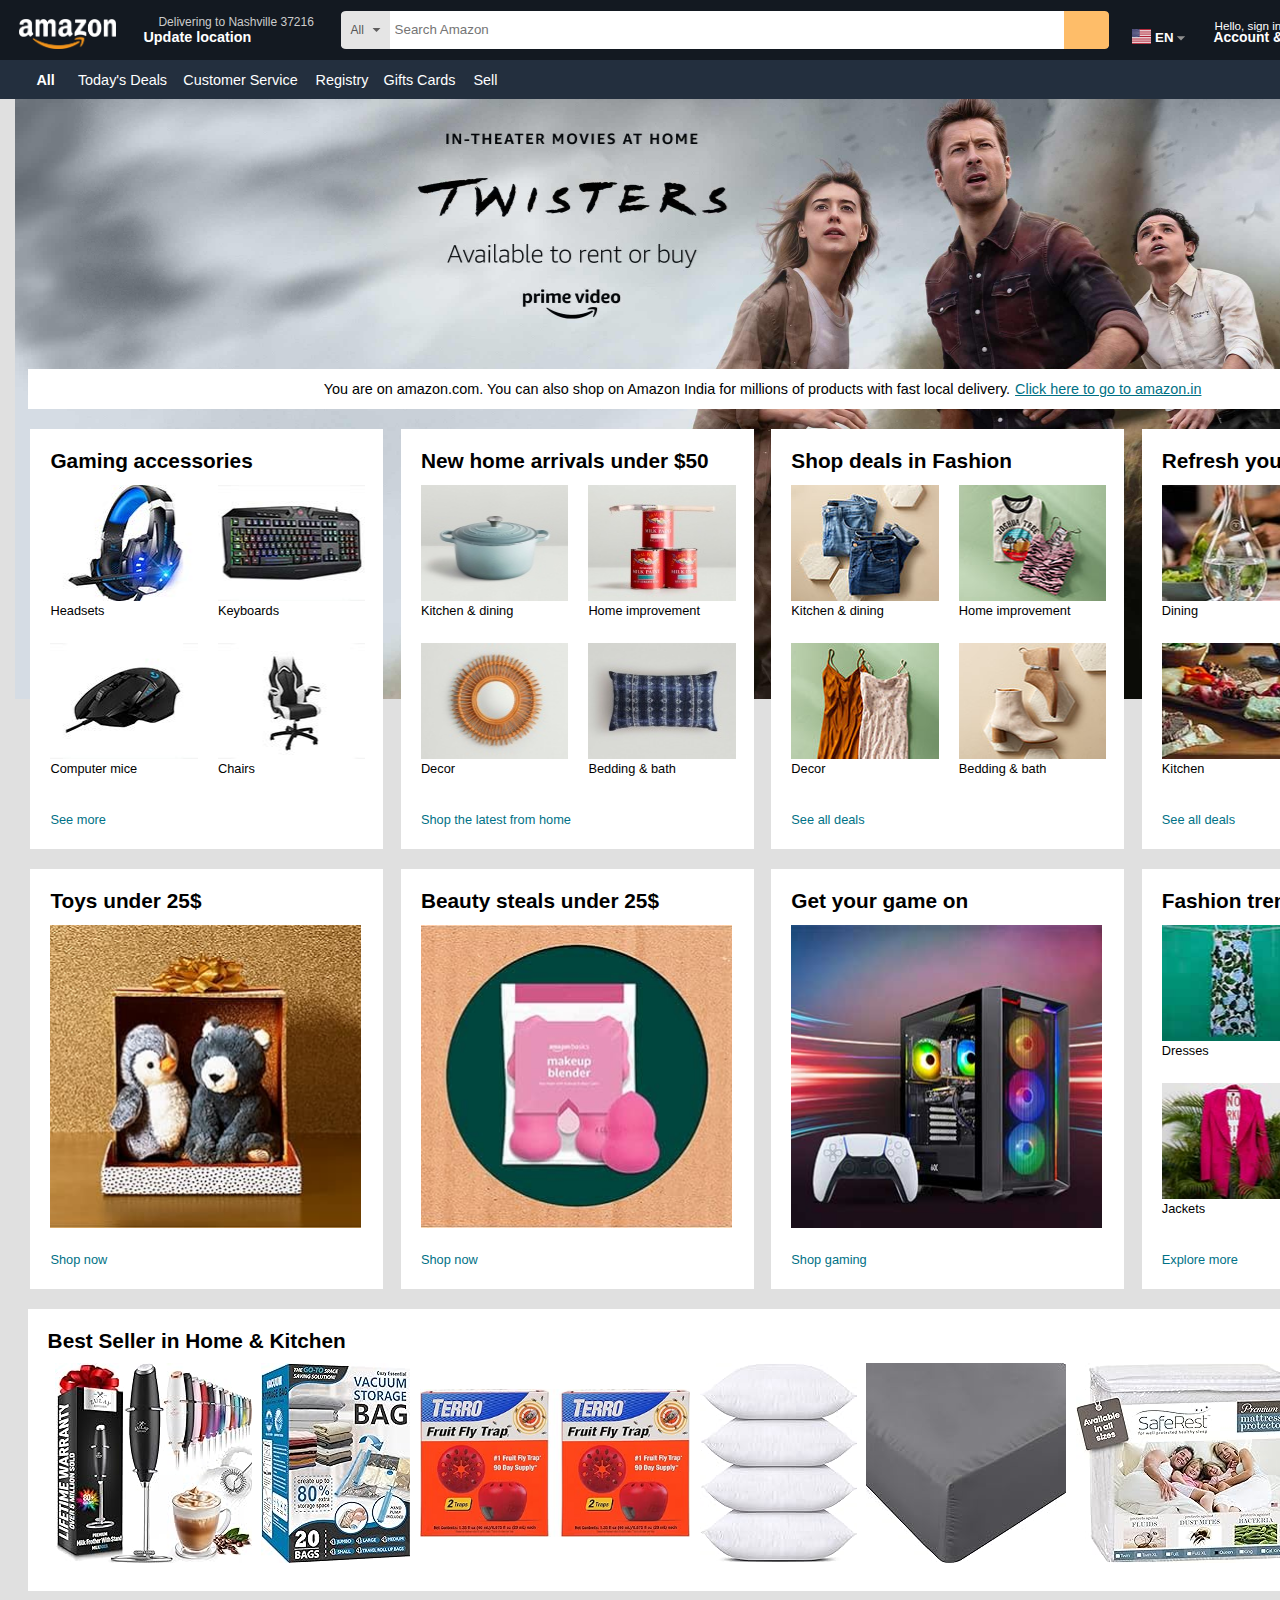
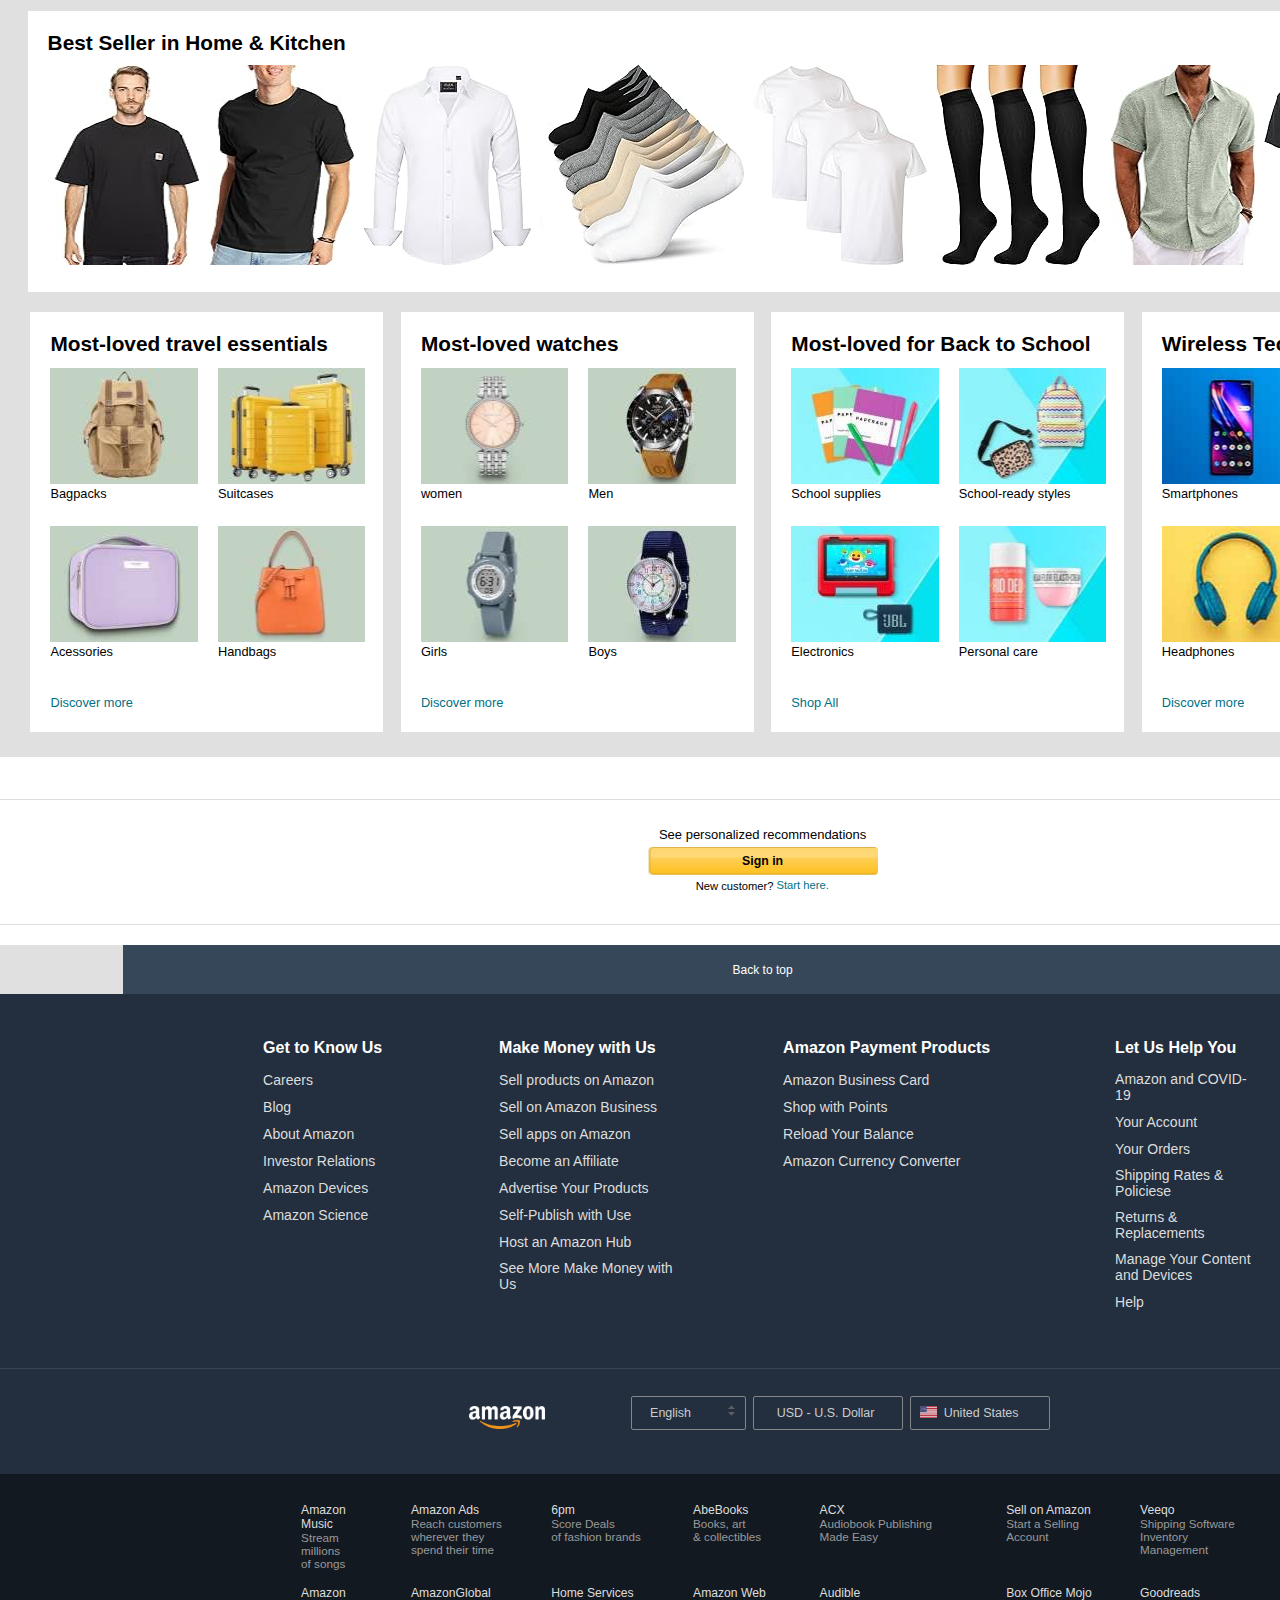
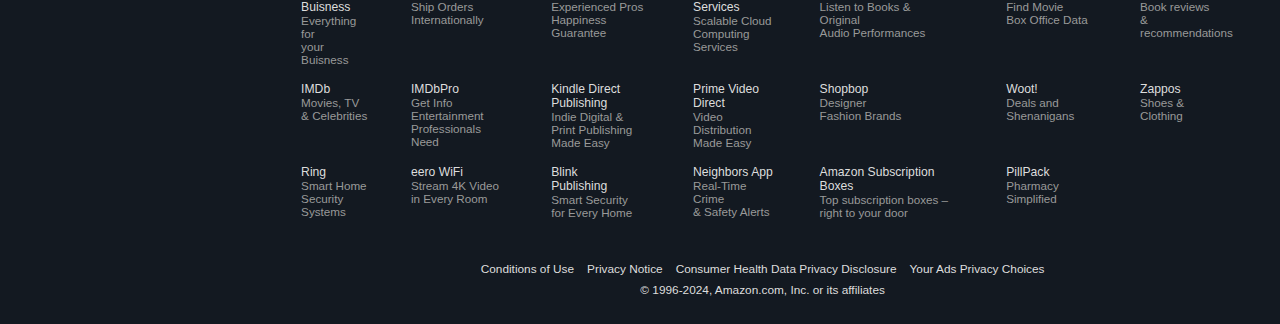
<file: index.html>
<!DOCTYPE html>
<html lang="en">

<head>
  <meta charset="UTF-8" />
  <meta name="viewport" content="width=device-width, initial-scale=1.0" />
  <title>Amazon Main Page Clone</title>
  <link rel="stylesheet" href="https://cdnjs.cloudflare.com/ajax/libs/font-awesome/6.6.0/css/all.min.css"
    integrity="sha512-Kc323vGBEqzTmouAECnVceyQqyqdsSiqLQISBL29aUW4U/M7pSPA/gEUZQqv1cwx4OnYxTxve5UMg5GT6L4JJg=="
    crossorigin="anonymous" referrerpolicy="no-referrer" />
  <link rel="stylesheet" href="styleamazon.css" type="text/css" />
</head>

<body>
  <header>

    <!-- navbar -->
    <div class="navbar">
      <div class="nav-ele-1-cont border">
        <a href="#" class="click">
          <div class="navbar-ele-1">
            <img src="amazonlogo.jpg" alt="amazon logo" />
          </div>
        </a>
      </div>

      <div class="nav-ele-2-cont border">
        <a href="#" class="click">
          <div class="navbar-ele-2">
            <p id="Deliver-address">Delivering to Nashville 37216</p>
            <div class="Location-icon">
              <i class="fa-solid fa-location-dot"></i>
              <p>Update location</p>
            </div>
          </div>
        </a>
      </div>

      <div class="nav-ele-3-cont-1">
        <a href="#" class="click">
          <div class="navbar-ele-3">
            <p>All</p>
            <svg xmlns="http://www.w3.org/2000/svg" height="19px" viewBox="0 -960 960 960" width="19px">
              <path d="M480-360 280-560h400L480-360Z" />
            </svg>
          </div>
        </a>
        <div class="search-icon">
          <i class="fa-solid fa-magnifying-glass"></i>
        </div>
      </div>
      <div class="nav-ele-3-cont-2">
        <div class="Search-bar">
          <input type="search" placeholder="Search Amazon"> </input>
        </div>
      </div>

      <div class="nav-ele-4-cont border">
        <a href="#" class="click">
          <div class="navbar-ele-4">
            <img src="us.png" style="width: 19px; height: 15px;">
            <p>EN</p>
            <svg xmlns="http://www.w3.org/2000/svg" height="20px" viewBox="0 -960 960 960" width="20px">
              <path d="M480-360 280-560h400L480-360Z" />
            </svg>
          </div>
        </a>
      </div>

      <div class="nav-ele-5-cont border">
        <a href="#" class="click">
          <div class="navbar-ele-5">
            <p>Hello, sign in</p>
            <p>Account & Lists</p>
            <svg xmlns="http://www.w3.org/2000/svg" height="20px" viewBox="0 -960 960 960" width="20px">
              <path d="M480-360 280-560h400L480-360Z" />
            </svg>
          </div>
        </a>
      </div>

      <div class="nav-ele-6-cont border">
        <a href="#" class="click">
          <div class="navbar-ele-6">
            <p>Returns</p>
            <p>& Orders</p>
          </div>
        </a>
      </div>

      <div class="nav-ele-7-cont border">
        <a href="#" class="click">
          <div class="navbar-ele-7">
            <i class="fa-solid fa-cart-shopping"></i>
            <p>Cart</p>
          </div>
        </a>
      </div>
    </div>

    <!-- second navbar -->

    <div class="navbar-2">
      <div class="nav-2-ele-1-cont border2">
        <a href="#" class="click">
          <div class="navbar-2-ele-1">
            <i class="fa-solid fa-bars"></i>
            <p>All</p>
          </div>
        </a>
      </div>

      <div class="nav-2-ele-2-cont border2">
        <a href="#" class="click">
          <div class="navbar-2-ele-2 nav2-common">
            <p>Today's Deals</p>
          </div>
        </a>
      </div>

      <div class="nav-2-ele-3-cont border2">
        <a href="#" class="click">
          <div class="navbar-2-ele-3 nav2-common">
            <p>Customer Service</p>
          </div>
        </a>
      </div>

      <div class="nav-2-ele-4-cont border2">
        <a href="#" class="click">
          <div class="navbar-2-ele-4 nav2-common">
            <p>Registry</p>
          </div>
        </a>
      </div>

      <div class="nav-2-ele-5-cont border2">
        <a href="#" class="click">
          <div class="navbar-2-ele-5 nav2-common">
            <p>Gifts Cards</p>
          </div>
        </a>
      </div>

      <div class="nav-2-ele-6-cont border2">
        <a href="#" class="click">
          <div class="navbar-2-ele-6 nav2-common">
            <p>Sell</p>
          </div>
        </a>
      </div>

      <div class="nav-2-ele-7-cont border">
        <a href="#" class="click">
          <div class="navbar-2-ele-7">
            <p>Shop the Gaming Store</p>
          </div>
        </a>
      </div>
    </div>
  </header>

  <!-- body -->
  <main>
    <div class="main">

      <!-- background image -->

      <div class="background">
        <a href="#" class="click2">
          <div class="background-img">
          </div>
        </a>
      </div>
      <div class="container">
        <div class="overline">
          <p>
            You are on amazon.com. You can also shop on Amazon India for
            millions of products with fast local delivery.
          </p>
          <a href="https://www.amazon.in/?ref=aisgw_intl_stripe_in" target="main">Click here to go to amazon.in</a>
        </div>

        <!-- card1 -->

        <div class="card-1 card">
          <p class="card-para-1">Gaming accessories</p>
          <div class="card-content">
            <div class="card-container">
              <a href="#" class="click">
                <div class="subcard">
                  <div class="cardpic" style="background-image: url(box1pic1.jpg);"></div>
                  <p class="pic-link">Headsets</p>
                </div>
              </a>
            </div>
            <div class="card-container">
              <a href="#" class="click">
                <div class="subcard">
                  <div class="cardpic" style="background-image: url(box1pic2.jpg);"></div>
                  <p class="pic-link">Keyboards</p>
                </div>
              </a>
            </div>
            <div class="card-container">
              <a href="#" class="click">
                <div class="subcard">
                  <div class="cardpic" style="background-image: url(box1pic3.jpg);"></div>
                  <p class="pic-link">Computer mice</p>
                </div>
              </a>
            </div>
            <div class="card-container">
              <a href="#" class="click">
                <div class="subcard">
                  <div class="cardpic" style="background-image: url(box1pic4.jpg);"></div>
                  <p class="pic-link">Chairs</p>
                </div>
              </a>
            </div>
          </div>
          <a href="#" class="click">
            <p class="card-para-2">See more</p>
          </a>
        </div>

        <!-- card2 -->

        <div class="card-2 card">
          <p class="card-para-1">New home arrivals under $50</p>
          <div class="card-content">
            <div class="card-container">
              <a href="#" class="click">
                <div class="subcard">
                  <div class="cardpic" style="background-image: url(box2pic1.jpg);"></div>
                  <p class="pic-link">Kitchen & dining</p>
                </div>
              </a>
            </div>
            <div class="card-container">
              <a href="#" class="click">
                <div class="subcard">
                  <div class="cardpic" style="background-image: url(box2pic2.jpg);"></div>
                  <p class="pic-link">Home improvement</p>
                </div>
              </a>
            </div>
            <div class="card-container">
              <a href="#" class="click">
                <div class="subcard">
                  <div class="cardpic" style="background-image: url(box2pic3.jpg);"></div>
                  <p class="pic-link">Decor</p>
                </div>
              </a>
            </div>
            <div class="card-container">
              <a href="#" class="click">
                <div class="subcard">
                  <div class="cardpic" style="background-image: url(box2pic4.jpg);"></div>
                  <p class="pic-link">Bedding & bath</p>
                </div>
              </a>
            </div>
          </div>
          <a href="#" class="click">
            <p class="card-para-2">Shop the latest from home</p>
          </a>
        </div>

        <!-- card3 -->

        <div class="card3 card">
          <p class="card-para-1">Shop deals in Fashion</p>
          <div class="card-content">
            <div class="card-container">
              <a href="#" class="click">
                <div class="subcard">
                  <div class="cardpic" style="background-image: url(box3pic1.jpg);"></div>
                  <p class="pic-link">Kitchen & dining</p>
                </div>
              </a>
            </div>
            <div class="card-container">
              <a href="#" class="click">
                <div class="subcard">
                  <div class="cardpic" style="background-image: url(box3pic2.jpg);"></div>
                  <p class="pic-link">Home improvement</p>
                </div>
              </a>
            </div>
            <div class="card-container">
              <a href="#" class="click">
                <div class="subcard">
                  <div class="cardpic" style="background-image: url(box3pic3.jpg);"></div>
                  <p class="pic-link">Decor</p>
                </div>
              </a>
            </div>
            <div class="card-container">
              <a href="#" class="click">
                <div class="subcard">
                  <div class="cardpic" style="background-image: url(box3pic4.jpg);"></div>
                  <p class="pic-link">Bedding & bath</p>
                </div>
              </a>
            </div>
          </div>
          <a href="#" class="click">
            <p class="card-para-2">See all deals</p>
          </a>
        </div>

        <!-- card4 -->

        <div class="card4 card">
          <p class="card-para-1">Refresh your space</p>
          <div class="card-content">
            <div class="card-container">
              <a href="#" class="click">
                <div class="subcard">
                  <div class="cardpic" style="background-image: url(box4pic1.jpg);"></div>
                  <p class="pic-link">Dining</p>
                </div>
              </a>
            </div>
            <div class="card-container">
              <a href="#" class="click">
                <div class="subcard">
                  <div class="cardpic" style="background-image: url(box4pic2.jpg);"></div>
                  <p class="pic-link">Home</p>
                </div>
              </a>
            </div>
            <div class="card-container">
              <a href="#" class="click">
                <div class="subcard">
                  <div class="cardpic" style="background-image: url(box4pic3.jpg);"></div>
                  <p class="pic-link">Kitchen</p>
                </div>
              </a>
            </div>
            <div class="card-container">
              <a href="#" class="click">
                <div class="subcard">
                  <div class="cardpic" style="background-image: url(box4pic4.jpg);"></div>
                  <p class="pic-link">Health & Beauty</p>
                </div>
              </a>
            </div>
          </div>
          <a href="#" class="click">
            <p class="card-para-2">See all deals</p>
          </a>
        </div>

        <!--card5 -->

        <div class="card5 card">
          <p class="card-para-1">Toys under 25$</p>
          <div class="card-content">
            <a href="#" class="click">
              <div class="card-pic-L" style="background-image: url(box5pic.jpg)"></div>
            </a>
          </div>
          <a href="#" class="click">
            <p class="card-para-2">Shop now</p>
          </a>
        </div>

        <!-- card6 -->

        <div class="card6 card">
          <p class="card-para-1">Beauty steals under 25$</p>
          <div class="card-content">
            <a href="#" class="click">
              <div class="card-pic-L" style="background-image: url(box6pic.jpg)"></div>
            </a>
          </div>
          <a href="#" class="click">
            <p class="card-para-2">Shop now</p>
          </a>
        </div>

        <!-- card7 -->

        <div class="card7 card">
          <p class="card-para-1">Get your game on</p>
          <div class="card-content">
            <a href="#" class="click">
              <div class="card-pic-L" style="background-image: url(box7pic.jpg)"></div>
            </a>
          </div>
          <a href="#" class="click">
            <p class="card-para-2">Shop gaming</p>
          </a>
        </div>

        <!-- card8 -->

        <div class="card8 card">
          <p class="card-para-1">Fashion trends you like</p>
          <div class="card-content">
            <div class="card-container">
              <a href="#" class="click">
                <div class="subcard">
                  <div class="cardpic" style="background-image: url(box8pic1.jpg);"></div>
                  <p class="pic-link">Dresses</p>
                </div>
              </a>
            </div>
            <div class="card-container">
              <a href="#" class="click">
                <div class="subcard">
                  <div class="cardpic" style="background-image: url(box8pic2.jpg);"></div>
                  <p class="pic-link">Knits</p>
                </div>
              </a>
            </div>
            <div class="card-container">
              <a href="#" class="click">
                <div class="subcard">
                  <div class="cardpic" style="background-image: url(box8pic3.jpg);"></div>
                  <p class="pic-link">Jackets</p>
                </div>
              </a>
            </div>
            <div class="card-container">
              <a href="#" class="click">
                <div class="subcard">
                  <div class="cardpic" style="background-image: url(box8pic4.jpg);"></div>
                  <p class="pic-link">Jewelery</p>
                </div>
              </a>
            </div>
          </div>
          <a href="#" class="click">
            <p class="card-para-2">Explore more</p>
          </a>
        </div>

        <!-- scroll-card1 -->

        <div class="scroll-card-1 scroll-card">
          <p class="card-para-1">Best Seller in Home & Kitchen</p>
          <div class="scroll-container">
            <a href="#" class="click"><img src="longbox1pic1.jpg" width="197px" height="200px" /></a>
            <a href="#" class="click"><img src="longbox1pic2.jpg" width="149px" height="200px" /></a>
            <a href="#" class="click"><img src="longbox1pic3.jpg" width="270px" height="148.35px" /></a>
            <a href="#" class="click"><img src="longbox1pic4.jpg" width="157px" height="200px" /></a>
            <a href="#" class="click"><img src="longbox1pic5.jpg" width="200px" height="200px" /></a>
            <a href="#" class="click"><img src="longbox1pic6.jpg" width="215px" height="200px" /></a>
            <a href="#" class="click"><img src="longbox1pic7.jpg" width="170px" height="200px" /></a>
          </div>
        </div>

        <!-- scroll-card2 -->

        <div class="scroll-card-2 scroll-card">
          <p class="card-para-1">Best Seller in Home & Kitchen</p>
          <div class="scroll-container">
            <a href="#" class="click"><img src="longbox2pic1.jpg" width="145px" height="200px" /></a>
            <a href="#" class="click"><img src="longbox2pic2.jpg" width="145px" height="200px" /></a>
            <a href="#" class="click"><img src="longbox2pic3.jpg" width="168px" height="200px" /></a>
            <a href="#" class="click"><img src="longbox2pic4.jpg" width="204px" height="200px" /></a>
            <a href="#" class="click"><img src="longbox2pic5.jpg" width="174px" height="200px" /></a>
            <a href="#" class="click"><img src="longbox2pic6.jpg" width="164px" height="200px" /></a>
            <a href="#" class="click"><img src="longbox2pic7.jpg" width="145px" height="200px" /></a>
            <a href="#" class="click"><img src="longbox2pic8.jpg" width="207px" height="200px" /></a>
          </div>
        </div>

        <!-- card9 -->

        <div class="card9 card">
          <p class="card-para-1">Most-loved travel essentials</p>
          <div class="card-content">
            <div class="card-container">
              <a href="#" class="click"card>            
                <div class="subcard">
                  <div class="cardpic" style="background-image: url(box9pic1.jpg);"></div>
                  <p class="pic-link">Bagpacks</p>
                </div>
              </a>
            </div>
            <div class="card-container">
              <a href="#" class="click">
                <div class="subcard">
                  <div class="cardpic" style="background-image: url(box9pic2.jpg);"></div>
                  <p class="pic-link">Suitcases</p>
                </div>
              </a>
            </div>
            <div class="card-container">
              <a href="#" class="click">
                <div class="subcard">
                  <div class="cardpic" style="background-image: url(box9pic3.jpg);"></div>
                  <p class="pic-link">Acessories</p>
                </div>
              </a>
            </div>
            <div class="card-container">
              <a href="#" class="click">
                <div class="subcard">
                  <div class="cardpic" style="background-image: url(box9pic4.jpg);"></div>
                  <p class="pic-link">Handbags</p>
                </div>
              </a>
            </div>
          </div>
          <a href="#" class="click">
            <p class="card-para-2">Discover more</p>
          </a>
        </div>

        <!-- card10 -->

        <div class="card10 card">
          <p class="card-para-1">Most-loved watches</p>
          <div class="card-content">
            <div class="card-container">
              <a href="#" class="click">
                <div class="subcard">
                  <div class="cardpic" style="background-image: url(box10pic1.jpg);"></div>
                  <p class="pic-link">women</p>
                </div>
              </a>
            </div>
            <div class="card-container">
              <a href="#" class="click">
                <div class="subcard">
                  <div class="cardpic" style="background-image: url(box10pic2.jpg);"></div>
                  <p class="pic-link">Men</p>
                </div>
              </a>
            </div>
            <div class="card-container">
              <a href="#" class="click">
                <div class="subcard">
                  <div class="cardpic" style="background-image: url(box10pic3.jpg);"></div>
                  <p class="pic-link">Girls</p>
                </div>
              </a>
            </div>
            <div class="card-container">
              <a href="#" class="click">
                <div class="subcard">
                  <div class="cardpic" style="background-image: url(box10pic4.jpg);"></div>
                  <p class="pic-link">Boys</p>
                </div>
              </a>
            </div>
          </div>
          <a href="#" class="click">
            <p class="card-para-2">Discover more</p>
          </a>
        </div>

        <!-- card11 -->

        <div class="card11 card">
          <p class="card-para-1">Most-loved for Back to School</p>
          <div class="card-content">
            <div class="card-container">
              <a href="#" class="click">
                <div class="subcard">
                  <div class="cardpic" style="background-image: url(box11pic1.jpg);"></div>
                  <p class="pic-link">School supplies</p>
                </div>
              </a>
            </div>
            <div class="card-container">
              <a href="#" class="click">
                <div class="subcard">
                  <div class="cardpic" style="background-image: url(box11pic2.jpg);"></div>
                  <p class="pic-link">School-ready styles</p>
                </div>
              </a>
            </div>
            <div class="card-container">
              <a href="#" class="click">
                <div class="subcard">
                  <div class="cardpic" style="background-image: url(box11pic3.jpg);"></div>
                  <p class="pic-link">Electronics</p>
                </div>
              </a>
            </div>
            <div class="card-container">
              <a href="#" class="click">
                <div class="subcard">
                  <div class="cardpic" style="background-image: url(box11pic4.jpg);"></div>
                  <p class="pic-link">Personal care</p>
                </div>
              </a>
            </div>
          </div>
          <a href="#" class="click">
            <p class="card-para-2">Shop All</p>
          </a>
        </div>

        <!-- card12 -->

        <div class="card12 card">
          <p class="card-para-1">Wireless Tech</p>
          <div class="card-content">
            <div class="card-container">
              <a href="#" class="click">
                <div class="subcard">
                  <div class="cardpic" style="background-image: url(box12pic1.jpg);"></div>
                  <p class="pic-link">Smartphones</p>
                </div>
              </a>
            </div>
            <div class="card-container">
              <a href="#" class="click">
                <div class="subcard">
                  <div class="cardpic" style="background-image: url(box12pic2.jpg);"></div>
                  <p class="pic-link">Watches</p>
                </div>
              </a>
            </div>
            <div class="card-container">
              <a href="#" class="click">
                <div class="subcard">
                  <div class="cardpic" style="background-image: url(box12pic3.jpg);"></div>
                  <p class="pic-link">Headphones</p>
                </div>
              </a>
            </div>
            <div class="card-container">
              <a href="#" class="click">
                <div class="subcard">
                  <div class="cardpic" style="background-image: url(box12pic4.jpg);"></div>
                  <p class="pic-link">Tablets</p>
                </div>
              </a>
            </div>
          </div>
          <a href="#" class="click">
            <p class="card-para-2">Discover more</p>
          </a>
        </div>
      </div>

      <!-- Sign-in -->

      <div class="sg-div1">
        <div class="sg-div2">
          <p id="sg-para-1">See personalized recommendations</p>
          <div class="sg-shell">
            <a href="#" class="click">
              <div class="sg-button">
                <p>Sign in</p>
              </div>
            </a>
          </div>
          <p id="sg-para-2">New customer?</p>
          <a href="#" class="start-here">Start here.</a>
        </div>
      </div>

      <!-- backtop -->

      <div class="backtop">
        <a href="#">Back to top</a>
      </div>

      <!-- about us -->

      <div class="opportunities-help">
        <div class="opportunities-help-container">
          <div class="opportunities-help-content">
            <div class="Get-to-Know-Us">
              <p class="opp-para">Get to Know Us</p>
              <ul type="none">
                <li><a href="#" class="opp-item">Careers</a></li>
                <li><a href="#" class="opp-item">Blog</a></li>
                <li><a href="#" class="opp-item">About Amazon</a></li>
                <li><a href="#" class="opp-item">Investor Relations</a></li>
                <li><a href="#" class="opp-item">Amazon Devices</a></li>
                <li><a href="#" class="opp-item">Amazon Science</a></li>
              </ul>
            </div>
            <div class="Make-Money-with-Us">
              <p class="opp-para">Make Money with Us</p>
              <ul type="none">
                <li><a href="#" class="opp-item">Sell products on Amazon</a></li>
                <li><a href="#" class="opp-item">Sell on Amazon Business</a></li>
                <li><a href="#" class="opp-item">Sell apps on Amazon</a></li>
                <li><a href="#" class="opp-item">Become an Affiliate</a></li>
                <li><a href="#" class="opp-item">Advertise Your Products</a></li>
                <li><a href="#" class="opp-item">Self-Publish with Use</a></li>
                <li><a href="#" class="opp-item">Host an Amazon Hub</a></li>
                <li><a href="#" class="opp-item">See More Make Money with Us</a></li>
              </ul>
            </div>
            <div class="Amazon-Payment-Products">
              <p class="opp-para">Amazon Payment Products</p>
              <ul type="none">
                <li><a href="#" class="opp-item">Amazon Business Card</a></li>
                <li><a href="#" class="opp-item">Shop with Points</a></li>
                <li><a href="#" class="opp-item">Reload Your Balance</a></li>
                <li><a href="#" class="opp-item">Amazon Currency Converter</a></li>
              </ul>
            </div>
            <div class="Let-Us-Help-You">
              <p class="opp-para">Let Us Help You</p>
              <ul type="none">
                <li><a href="#" class="opp-item">Amazon and COVID-19</a></li>
                <li><a href="#" class="opp-item">Your Account</a></li>
                <li><a href="#" class="opp-item">Your Orders</a></li>
                <li><a href="#" class="opp-item">Shipping Rates & Policiese</a></li>
                <li><a href="#" class="opp-item">Returns & Replacements</a></li>
                <li><a href="#" class="opp-item">Manage Your Content and Devices</a></li>
                <li><a href="#" class="opp-item">Help</a></li>
              </ul>
            </div>
          </div>
        </div>

        <div class="controls">
          <div class="controls-cont">
            <div class="controls-amazon">
              <a href="#" class="click">
                <div class="amazon-logo"></div>
              </a>
            </div>
            <div class="controls-content-box">
              <div class="lang-container">
                <a href=" #" class="click">
                  <div class="lang-content controls-common" style="width: 115px;">
                    <i class=" fa-solid fa-globe"></i>
                    <p>English</p>
                    <div class="svg-set">
                      <svg class="svg-1" xmlns="http://www.w3.org/2000/svg" height="17px" viewBox="0 -960 960 960"
                        width="17px">
                        <path d="M480-360 280-560h400L480-360Z" />
                      </svg>
                      <svg class="svg-2" xmlns="http://www.w3.org/2000/svg" height="17px" viewBox="0 -960 960 960"
                        width="17px">
                        <path d="M480-360 280-560h400L480-360Z" />
                      </svg>
                    </div>
                  </div>
                </a>
              </div>
              <div class="currency-container">
                <a href="#" class="click">
                  <div class="currency-content  controls-common" style="width: 150px;">
                    <i class="fa-solid fa-dollar-sign"></i>
                    <p>USD - U.S. Dollar</p>
                  </div>
                </a>
              </div>
              <div class="country-container">
                <a href="#" class="click">
                  <div class="country-content controls-common" style="width: 140px;">
                    <img src="us.png">
                    <p>United States</p>
                  </div>
                </a>
              </div>
            </div>
          </div>
        </div>
      </div>

      <!-- footer -->

      <div class="more-about-us">
        <div class="more-about-us-container">
          <table>
            <tbody>
              <tr>
                <td>
                  <a href="#" class="about-us-ta1">Amazon<br>Music</a>
                  <a href="#" class="about-us-ta2">Stream<br>millions<br>of songs</a>
                </td>
                <td>
                  <a href="#" class="about-us-ta1">Amazon Ads</a>
                  <a href="#" class="about-us-ta2">Reach customers<br>wherever they<br>spend their time</a>
                </td>
                <td>
                  <a href="#" class="about-us-ta1">6pm</a>
                  <a href="#" class="about-us-ta2">Score Deals<br>of fashion brands</a>
                </td>
                <td>
                  <a href="#" class="about-us-ta1">AbeBooks</a>
                  <a href="#" class="about-us-ta2">Books, art<br>& collectibles</a>
                </td>
                <td>
                  <a href="#" class="about-us-ta1">ACX</a>
                  <a href="#" class="about-us-ta2">Audiobook Publishing<br>Made Easy</a>
                </td>
                <td>
                  <a href="#" class="about-us-ta1">Sell on Amazon</a>
                  <a href="#" class="about-us-ta2">Start a Selling<br>Account</a>
                </td>
                <td>
                  <a href="#" class="about-us-ta1">Veeqo</a>
                  <a href="#" class="about-us-ta2">Shipping Software<br>Inventory<br>Management</a>
                </td>
              </tr>
              <tr>
                <td>
                  <a href="#" class="about-us-ta1">Amazon<br>Buisness</a>
                  <a href="#" class="about-us-ta2">Everything<br>for<br>your<br>Buisness</a>
                </td>
                <td>
                  <a href="#" class="about-us-ta1">AmazonGlobal</a>
                  <a href="#" class="about-us-ta2">Ship Orders<br>Internationally</a>
                </td>
                <td>
                  <a href="#" class="about-us-ta1">Home Services</a>
                  <a href="#" class="about-us-ta2">Experienced Pros<br>Happiness<br>Guarantee</a>
                </td>
                <td>
                  <a href="#" class="about-us-ta1">Amazon Web<br>Services</a>
                  <a href="#" class="about-us-ta2">Scalable Cloud<br>Computing<br>Services</a>
                </td>
                <td>
                  <a href="#" class="about-us-ta1">Audible</a>
                  <a href="#" class="about-us-ta2">Listen to Books &<br>Original<br>Audio Performances</a>
                </td>
                <td>
                  <a href="#" class="about-us-ta1">Box Office Mojo</a>
                  <a href="#" class="about-us-ta2">Find Movie<br>Box Office Data</a>
                </td>
                <td>
                  <a href="#" class="about-us-ta1">Goodreads</a>
                  <a href="#" class="about-us-ta2">Book reviews<br>&<br>recommendations</a>
                </td>
              </tr>
              <tr>
                <td>
                  <a href="#" class="about-us-ta1">IMDb</a>
                  <a href="#" class="about-us-ta2">Movies, TV<br>& Celebrities</a>
                </td>
                <td>
                  <a href="#" class="about-us-ta1">IMDbPro</a>
                  <a href="#" class="about-us-ta2">Get Info<br>Entertainment<br>Professionals<br>Need</a>
                </td>
                <td>
                  <a href="#" class="about-us-ta1">Kindle Direct<br>Publishing</a>
                  <a href="#" class="about-us-ta2">Indie Digital &<br>Print Publishing<br>Made Easy</a>
                </td>
                <td>
                  <a href="#" class="about-us-ta1">Prime Video<br>Direct</a>
                  <a href="#" class="about-us-ta2">Video<br>Distribution<br>Made Easy</a>
                </td>
                <td>
                  <a href="#" class="about-us-ta1">Shopbop</a>
                  <a href="#" class="about-us-ta2">Designer<br>Fashion Brands</a>
                </td>
                <td><a href="#" <a href="#" class="about-us-ta1">Woot!</a>
                  <a href="#" class="about-us-ta2">Deals and<br>Shenanigans</a>
                </td>
                <td>
                  <a href="#" class="about-us-ta1">Zappos</a>
                  <a href="#" class="about-us-ta2">Shoes &<br>Clothing</a>
                </td>
              </tr>
              <tr>
                <td>
                  <a href="#" class="about-us-ta1">Ring</a>
                  <a href="#" class="about-us-ta2">Smart Home<br>Security<br>Systems</a>
                </td>
                <td>
                  <a href="#" class="about-us-ta1">eero WiFi</a>
                  <a href="#" class="about-us-ta2">Stream 4K Video<br>in Every Room</a>
                </td>
                <td>
                  <a href="#" class="about-us-ta1">Blink<br>Publishing</a>
                  <a href="#" class="about-us-ta2">Smart Security<br>for Every Home</a>
                </td>
                <td>
                  <a href="#" class="about-us-ta1">Neighbors App</a>
                  <a href="#" class="about-us-ta2">Real-Time<br>Crime<br>& Safety Alerts</a>
                </td>
                <td>
                  <a href="#" class="about-us-ta1">Amazon Subscription<br>Boxes</a>
                  <a href="#" class="about-us-ta2">Top subscription boxes –<br>right to your door</a>
                </td>
                <td>
                  <a href="#" class="about-us-ta1">PillPack</a>
                  <a href="#" class="about-us-ta2">Pharmacy<br>Simplified</a>
                </td>
              </tr>
            </tbody>
          </table>
        </div>
        <div class="legal-details">
          <a href="#">Conditions of Use</a>
          <a href="#">Privacy Notice</a>
          <a href="#">Consumer Health Data Privacy Disclosure</a>
          <a href="#">Your Ads Privacy Choices</a>
          <p>© 1996-2024, Amazon.com, Inc. or its affiliates</p>
        </div>
      </div>
    </div>
  </main>
</body>

</html>
</file>
<file: styleamazon.css>
* {
  font-family: Arial, Helvetica, sans-serif;
  margin: 0px;
  padding: 0px;
  border: none;
  color: white;
  box-sizing: border-box;
}

html {
  position: absolute;

}

body {
  overflow-x: hidden;
}


body::-webkit-scrollbar {
  width: 12px;
}

body::-webkit-scrollbar-track {
  background-color: rgb(58, 58, 58);
  border-radius: 100vw;
  margin-block: 5px;
}

body::-webkit-scrollbar-thumb {
  background-color: rgb(184, 184, 184);
  border-radius: 100vw;
  border: 3px solid rgb(58, 58, 58);
}
header{
  width: 99.3%;
}
main{
  width: 99.3%;
}
.border {
  border: 1px solid transparent;
}

.border:hover {
  border: 1px solid white;
  border-radius: 2px;
}

.border2 {
  border: 1px solid transparent;
  border-bottom: 1.7px solid transparent;
}

.border2:hover {
  border: 1px solid white;
  border-radius: 2%;
  border-bottom: 1.7px solid white;
}

.click {
  display: inline-block;
  height: fit-content;
  width: fit-content;
  text-decoration: none;
}

.click2 {
  .click {
    display: inline-block;
    height: fit-content;
    width: 100%;
    text-decoration: none;
  }
}

.svg1 {
  display: inline-block;
  background-color: transparent;
  rotate: 180deg;
}

/*navbar*/
.navbar {
  width: 100%;
  height: 60px;
  font-size: 12px;
  background-color: #131921;
  display: flex;
  justify-content: space-evenly;
  align-items: center;
  position: relative;

}

/*navbar1*/
.nav-ele-1-cont {
  height: fit-content;
  width: fit-content;
  margin-bottom: 1px;

}

.navbar-ele-1 {
  width: 113px;
  height: 48px;
  display: flex;
  justify-content: center;
  align-items: center;
}

.nav-ele-1-cont img {
  width: 97px;
  height: 30px;
  margin-top: 8px;
}

/*navbar2*/

.nav-ele-2-cont {
  height: fit-content;
  width: fit-content;
  margin-bottom: 1px;
}

.navbar-ele-2 {
  width: 190.5px;
  height: 48px;
  display: flex;
  flex-direction: column;
  align-items: flex-start;
  justify-content: center;
}

.Location-icon {
  font-weight: bold;
  font-size: 0.9rem;
  color: white;
  display: flex;
  margin-left: 4px;
}

.Location-icon i {
  position: relative;
  bottom: 3px;
  font-size: 1.2rem;
}

.Location-icon p {
  margin-left: 3px;
}

#Deliver-address {
  margin-left: 22px;
  color: #ccc;
}

/*navbar3*/
.nav-ele-3-cont-1 {
  position: absolute;
  width: 773px;
  height: 43px;
  margin-bottom: 1px;
  display: flex;
  align-items: center;
  left: 339px;
}

.nav-ele-3-cont-2 {
  width: 773px;
  height: 43px;
  display: flex;
  margin-bottom: 1px;
  border: 3px solid transparent;
  justify-content: center;
  align-items: center;
}

.navbar-ele-3 {
  background-color: #e5e5e5;
  height: 38px;
  width: 50px;
  text-align: center;
  border-top-left-radius: 10%;
  border-bottom-left-radius: 10%;
  border-right: 1px solid #cdcdcd;
  display: flex;
  justify-content: space-evenly;
  align-items: center;
  margin-left: 2px;
}

.navbar-ele-3 p {
  margin-left: 6px;
  color: #555;
}

.navbar-ele-3 svg {
  fill: rgb(95, 94, 94);
}

.navbar-ele-3:hover svg {
  display: inline-block;
  fill: black;
  background-color: #d5d2d2;
}

.navbar-ele-3:hover {
  background-color: #d5d2d2;
  color: black;
}

.Search-bar {
  height: 38px;
  width: 674px;
  font-size: 0.9rem;
  position: relative;
  border: none;
  margin-left: 4px;
}

.Search-bar input {
  height: 100%;
  width: 100%;
  padding-left: 5px;
  color: black;
  outline: none;
}

.nav-ele-3-cont-2:focus-within {
  border: 3px solid rgb(254, 127, 23);
  border-radius: 7px;
}

.search-icon {
  width: 45px;
  height: 38px;
  background-color: #febd69;
  display: flex;
  justify-content: center;
  align-items: center;
  font-size: 1.2rem;
  border-top-right-radius: 10%;
  border-bottom-right-radius: 10%;
  margin-left: 673px;
}

.search-icon i {
  color: #213454;
}

.search-icon:hover {
  background-color: #e1981a;
}

/*navbar4*/

.nav-ele-4-cont {
  height: fit-content;
  width: fit-content;
  margin-bottom: 1px;
}

.navbar-ele-4 {
  height: 48px;
  width: 70px;
  display: flex;
  justify-content: center;
  align-items: center;
  font-weight: bold;
  font-size: 0.83rem;
}

.navbar-ele-4 svg {
  fill: #909090;
  margin-left: -3px;
  margin-top: 17px;

}

.navbar-ele-4 p {
  margin-left: 4px;
  margin-top: 15px;
}

.navbar-ele-4 img {
  margin-left: 8px;
  margin-top: 14px;
}

/*navbar5*/

.nav-ele-5-cont {
  width: fit-content;
  height: fit-content;
  margin-bottom: 1px;
}

.navbar-ele-5 {
  color: white;
  height: 48px;
  width: 135px;
  display: flex;
  flex-direction: column;
  justify-content: center;
}

.navbar-ele-5 svg {
  fill: #909090;
  margin-left: 115px;
  position: relative;
  top: 8px;
}

.navbar-ele-5 p:nth-child(1) {
  font-size: 0.73rem;
  margin-left: 10px;
  margin-bottom: -3px;
}

.navbar-ele-5 p:nth-child(2) {
  font-weight: bold;
  font-size: 0.87rem;
  margin-left: 9px;
  margin-bottom: -25px;
}


/*navbar 6*/

.nav-ele-6-cont {
  height: fit-content;
  width: fit-content;
  margin-bottom: 1px;
}

.navbar-ele-6 {
  height: 48px;
  width: 70px;
  display: flex;
  flex-direction: column;
  justify-content: center;
  align-items: center;
}

.navbar-ele-6 p:nth-child(1) {
  margin-right: 16px;
  font-size: 0.73rem;
}

.navbar-ele-6 p:nth-child(2) {
  font-weight: bold;
  font-size: 0.83rem;
}

/*navbar7*/

.nav-ele-7-cont {
  height: fit-content;
  width: fit-content;
  margin-bottom: 1px;
}

.navbar-ele-7 {
  height: 48px;
  width: 80px;
  font-size: 2rem;
  display: flex;
  justify-content: center;
  align-items: center;
}

.navbar-ele-7 p {
  font-size: 0.85rem;
  font-weight: bold;
  margin-top: 20px;
}

/*second navbar*/

.navbar-2 {
  width: 100%;
  background-color: #232f3e;
  height: 39px;
  display: flex;
  align-items: center;
  justify-content: flex-start;
}

.nav2-common {
  height: 37px;
  display: flex;
  justify-content: center;
  align-items: center;
  font-size: 0.9rem;
}

/*option1*/

.nav-2-ele-1-cont {
  height: fit-content;
  width: fit-content;
  margin-left: 10px;
}

.navbar-2-ele-1 {
  height: 37px;
  width: 58px;
  display: flex;
  justify-content: space-evenly;
  align-items: center;
  font-weight: bold;
  font-size: 0.9rem;
}

.navbar-2-ele-1 i {
  margin-left: 3px;
  font-size: 1.1rem;
}

.navbar-2-ele-1 p {
  margin-right: 3px;
}

/*option2*/

.nav-2-ele-2-cont {
  height: fit-content;
  width: fit-content;
}

.navbar-2-ele-2 {
  width: 103px;
}

/*option3*/

.nav-2-ele-3-cont {
  height: fit-content;
  width: fit-content;
}

.navbar-2-ele-3 {
  width: 129px;
}

/*option4*/

.nav-2-ele-4-cont {
  height: fit-content;
  width: fit-content;
}

.navbar-2-ele-4 {
  width: 70px;
}

/*option5*/

.nav-2-ele-5-cont {
  height: fit-content;
  width: fit-content;
}

.navbar-2-ele-5 {
  width: 81px;
}

/*option6*/

.nav-2-ele-6-cont {
  height: fit-content;
  width: fit-content;
}

.navbar-2-ele-6 {
  width: 47px;
}

/*option7*/

.nav-2-ele-7-cont {
  height: fit-content;
  width: fit-content;
  margin-left: auto;
  margin-right: 10px;
}

.navbar-2-ele-7 {
  height: 26px;
  width: 170px;
  display: flex;
  justify-content: center;
  align-items: center;
  font-size: 0.9rem;
  font-weight: bold;
}

/*body*/

.main {
  width: 100%;
  height: 100%;
  display: flex;
  background-color: #e0e0e0;
  flex-wrap: wrap;
  justify-content: center;
  z-index: 5;
}

/*background1*/
.background {
  height: fit-content;
  width: 98%;
}

.background-img {
  height: 600px;
  width: 100%;
  background-image: url(amazon1.jpg);
  background-size: cover;
  display: flex;
  flex-direction: column;
  justify-content: center;
  align-items: center;
}

/*items*/

.container {
  width: 98.3%;
  height: fit-content;
  background-color: transparent;
  margin-top: -330px;
  display: flex;
  flex-wrap: wrap;
  justify-content: space-evenly;
  align-items: flex-start;
  row-gap: 20px;
}

.overline {
  height: 40px;
  width: 1470px;
  background-color: white;
  display: flex;
  justify-content: center;
  align-items: center;
}

.overline p {
  color: black;
  font-size: 0.9rem;
  margin-right: 5px;
}

.overline a {
  color: #007185;
  font-size: 0.9rem;
}

.card {
  height: 420px;
  width: 353px;
  background-color: white;
  display: flex;
  flex-wrap: wrap;
}

.card-para-1 {
  height: fit-content;
  font-weight: bold;
  color: black;
  font-size: 1.3rem;
  margin-top: 20px;
  margin-left: 20px;
}

.card-para-2 {
  width: 315px;
  font-size: 0.8rem;
  color: #007185;
  margin-left: 20px;
  margin-top: -10px;
}

.card-para-2:hover {
  color: rgb(213, 39, 39);
}

.card-content {
  height: 75%;
  width: 100%;
  margin-top: -10px;
  display: flex;
  flex-wrap: wrap;
  justify-content: flex-start;
  align-items: flex-start;
}

.cardpic {
  width: 147.5px;
  height: 116px;
  background-repeat: no-repeat;
  background-position: center;
  background-size: cover;
}


.card-container {
  width: fit-content;
  height: fit-content;
  display: flex;
  margin-left: 20px;
}

.subcard {
  width: 147.5px;
  height: fit-content;
  display: flex;
  flex-wrap: wrap;
  justify-content: center;
  align-content: center;
}


.pic-link {
  color: black;
  font-size: 0.8rem;
  position: relative;
  margin-right: auto;
  margin-top: 2px;
}

.card-pic-L {
  width: 311px;
  height: 303px;
  background-size: cover;
  background-position: center;
  margin-left: 20px;
}

.scroll-card {
  height: 281.5px;
  width: 1470px;
  background-color: white;
  display: grid;
}

.scroll-container {
  height: 200px;
  width: 1435px;
  display: flex;
  background-color: white;
  margin-top: -13px;
  justify-self: center;
  justify-content: space-evenly;
  align-items: center;
}

/*sign in*/

.sg-div1 {
  width: 1536px;
  height: 188px;
  background-color: white;
  margin-top: 25px;
  display: flex;
  align-items: center;
}

.sg-div2 {
  width: 100%;
  height: 126px;
  background-color: white;
  position: relative;
  top: 11px;
  border-top: solid 1px #ddd;
  border-bottom: solid 1px #ddd;
  display: flex;
  flex-direction: column;
  justify-content: center;
  align-items: center;
}

.start-here {
  font-size: 0.7rem;
  color: #007185;
  position: relative;
  left: 40px;
  bottom: 5px;
  text-decoration: none;
}

.start-here:hover {
  color: rgb(213, 39, 39);
}

#sg-para-1 {
  color: black;
  font-size: 13px;
  position: relative;
  bottom: 2px;
}

#sg-para-2 {
  color: black;
  font-size: 0.7rem;
  position: relative;
  top: 8px;
  right: 28px;
}

.sg-shell {
  width: fit-content;
  height: fit-content;
  position: relative;
  top: 3px;
}

.sg-button {
  width: 230px;
  height: 28px;
  background-image: url(signin.jpg);
  background-size: cover;
  background-position: center;
  display: flex;
  justify-content: center;
  align-items: center;
  border-radius: 4px;
}

.sg-button p {
  color: black;
  font-size: 0.77rem;
  font-weight: bold;
}

/* backtop */


.backtop {
  width: 100vw;
  height: 49px;
  background-color: #37475a;
  /*position: absolute;
  top: 2569px;*/
}

.backtop a {
  height: 49px;
  width: 100%;
  display: inline-block;
  font-size: 12px;
  text-decoration: none;
  color: #fff;
  text-align: center;
  line-height: 50px;
}

.backtop a:hover {
  background-color: #4a6076;
}

/* opportunities and help */

.opportunities-help {
  height: 480px;
  width: 100%;
  background-color: #232f3e;
  display: flex;
  flex-direction: column;
  position: relative;
}

.opportunities-help-container {
  height: 324px;
  width: 100%;
  position: relative;
  top: 23px;
  display: flex;
  justify-content: center;
  align-items: center;
}

.opportunities-help-content {
  height: 292px;
  width: 1000px;
  column-gap: 100px;
  display: flex;
  justify-content: center;
}

.Get-to-Know-Us {
  width: 136px;
  height: 292px;
}

.Make-Money-with-Us {
  width: 184px;
  height: 292px;
}

.Amazon-Payment-Products {
  width: 222px;
  height: 292px;
}

.Let-Us-Help-You {
  height: 292px;
  width: 137px;
  margin-left: 10px;
  margin-right: 10px;
}

.opp-para {
  margin-top: 6px;
  margin-bottom: 14px;
  font-weight: 700;
  color: #fff;
  font-size: 16px;
}

.opp-item {
  font-size: 14px;
  color: #ddd;
  text-decoration: none;
  display: inline-block;
  margin-bottom: 10px;
}

.opp-item:hover {
  text-decoration: underline;
}

.controls {
  width: 100%;
  height: 106px;
  border-top: 1px solid #3a4553;
  display: flex;
  justify-content: center;
  position: absolute;
  bottom: 0;
}

.controls-cont {
  width: 1000px;
  height: 68px;
  position: relative;
  top: 10px;
  background-color: #232f3e;
  display: flex;
  justify-content: center;
  align-items: center;
}

.controls-amazon {
  width: fit-content;
  height: fit-content;
  position: relative;
  right: 46px;
  margin-top: 13px;
}

.amazon-logo {
  width: 76px;
  height: 38px;
  background-image: url(amazonlogo.jpg);
  background-size: contain;
  background-repeat: no-repeat;
  background-position: center;
}

.controls-content-box {
  display: flex;
  width: fit-content;
  height: fit-content;
  column-gap: 7px;
  position: relative;
  left: 40px;
}

.controls-common {
  height: 34.6px;
  display: flex;
  justify-content: center;
  align-items: center;
  border: 1px solid #848688;
  border-radius: 2px;
}

.lang-container {
  height: fit-content;
  height: fit-content;
}

.svg-set {
  height: fit-content;
  width: fit-content;
  display: flex;
  flex-direction: column;
  justify-content: center;
  align-items: center;
  margin-left: auto;
  margin-right: 5px;
}

.svg-1 {
  fill: rgb(95, 94, 94);
  rotate: 180deg;
  margin-top: 6px;
}

.svg-2 {
  fill: rgb(95, 94, 94);
  position: relative;
  bottom: 11px;
}

.lang-content p {
  background-color: transparent;
  color: #CCC;
  font-size: 0.78rem;
  margin-left: 9px;
}

.lang-content i {
  font-size: 0.73rem;
  margin-left: 9px;
}

.currency-container {
  width: fit-content;
  height: fit-content;
}

.currency-content p {
  font-size: 0.78rem;
  color: #CCC;
  margin-right: 5px;
}

.currency-content i {
  font-size: 12px;
  position: relative;
  right: 10px;
  bottom: 1px;
}

.country-container {
  width: fit-content;
  height: fit-content;
}

.country-content img {
  height: 12px;
  width: 17px;
  position: relative;
  right: 7px;
  bottom: 1px;
}

.country-content p {
  font-size: 0.78rem;
  color: #CCC;
  margin-right: 15px;
}

/* footer */


.more-about-us {
  height: 450px;
  width: 100%;
  background-color: #131921;
  display: flex;
  flex-wrap: wrap;
}

.more-about-us-container {
  width: 100%;
  height: 82.9%;
  display: flex;
  justify-content: center;
  align-items: center;
}

.more-about-us-container table {
  width: 1000px;
  height: 316px;
  border-collapse: separate;
  border-spacing: 16px;
  margin-left: 25px;
}

.more-about-us-container table td {
  vertical-align: top;
  padding-left: 10px;
}

.about-us-ta1 {
  font-size: 0.76rem;
  color: #DDD;
  text-decoration: none;
  display: block;
  text-decoration-color: #DDD;
}

.about-us-ta2 {
  font-size: 0.73rem;
  color: #999;
  text-decoration: none;
  display: block;
  text-decoration-color: #999;
}

td:hover .about-us-ta1 {
  text-decoration: underline;
  text-decoration-color: #DDD;
}

td:hover .about-us-ta2 {
  text-decoration: underline;
  text-decoration-color: #999;
}

.legal-details {
  width: 100%;
  height: 17.1%;
  padding-left: 30%;
  padding-right: 30%;
  align-self: flex-end;
  background-color: #131921;
  display: flex;
  justify-content: center;
  flex-wrap: wrap;
  column-gap: 13px;
}

.legal-details a {
  font-size: 0.74rem;
  text-decoration: none;
  color: #DDD;
  margin-top: 15px;
}

.legal-details a:hover {
  text-decoration: underline;
}

.legal-details p {
  font-size: 0.74rem;
  color: #DDD;
  position: relative;
  bottom: 10px;
}
</file>
